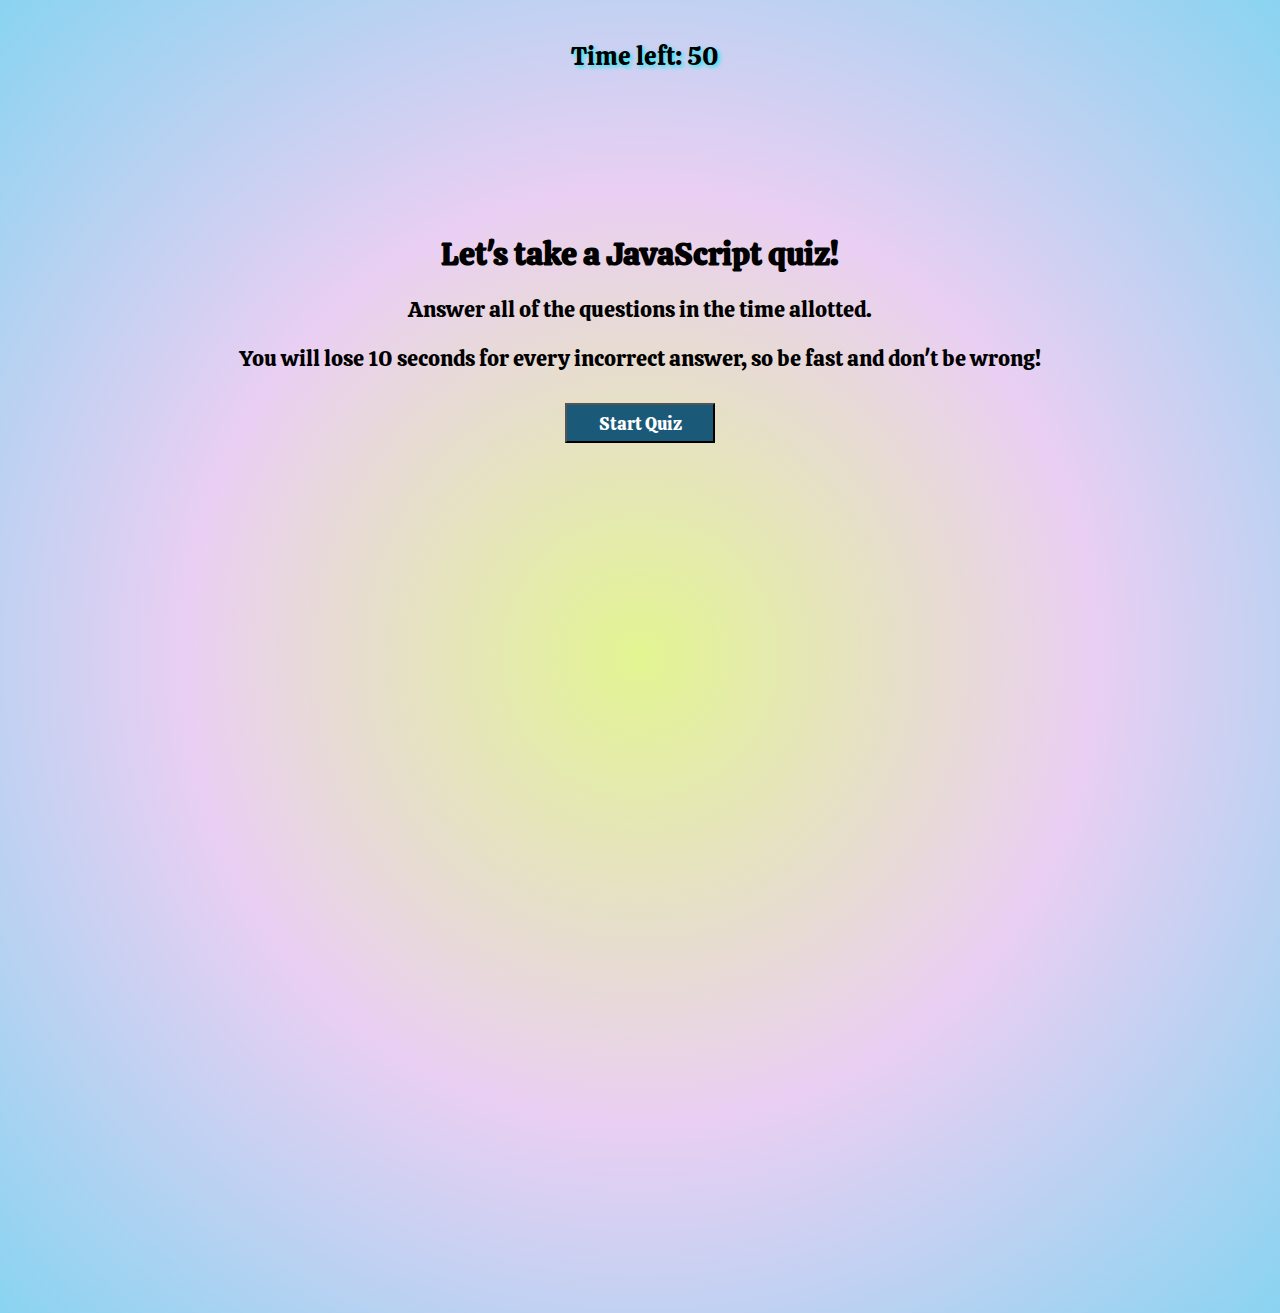
<file: index.html>
<!DOCTYPE html>
<html lang="en">
<head>
    <meta charset="UTF-8">
    <meta http-equiv="X-UA-Compatible" content="IE=edge">
    <meta name="viewport" content="width=device-width, initial-scale=1.0">
    <title>JavaScript Quiz</title>
    <!--Added a new font from Google fonts because we learned how to do this in class this week-->
    <link rel="preconnect" href="https://fonts.googleapis.com">
    <link rel="preconnect" href="https://fonts.gstatic.com" crossorigin>
    <link href="https://fonts.googleapis.com/css2?family=Calistoga&family=Special+Elite&display=swap" rel="stylesheet">
    <link rel="stylesheet" href="./assets/css/style.css">
</head>

<body>
    <!--Display of timer and instructions for user on Start Screen. Timer will start at 50 sec-->
    <div class="timer">Time left: <span id="time_sec">50</span></div>
    <div id="start_screen" class="start">
    <h1>Let's take a JavaScript quiz!</h1>
        <p>Answer all of the questions in the time allotted.</p> 
        <p>You will lose 10 seconds for every incorrect answer, so be fast and don't be wrong!</p>
    <!--Start Quiz button-->  
    <button id="start_button">Start Quiz</button>
    </div>
    
    <!--Linked questions section-->
    <div id="quiz_questions" class="hide">   
    <h2 id="title"></h2>
    <div id="options" class="options"></div>
    </div>


    <!--Text and user input field that displays on End Screen-->
    <div id="end_screen" class="hide">
    <h1>QUIZ OVER!!</h1> 
    <h2>(Let's see how you did)</h2>
    <p>Final Score: <span id="final_score"></span></p>
    <p>Enter initials: <input type="text" id="initials"/>
        <button id="submit_button">Submit</button>
    </p>
    </div>
    
    <!--Final Screen displaying High Scores and Go Back and Clear Scores buttons-->
    <div id="high_scores" class="hide">
        <h2>High Scores</h2>
        <ol id="high_scores_list"></ol>
        <button id="go_back">Go Back</button>
        <button id="clear_scores">Clear Scores</button>
    </div>

    <!--Linked questions file and javascript file to html-->
    <script src="./assets/questions.js"></script>
    <script src="./assets/script.js"></script>
</body>
</html>
</file>
<file: assets/css/style.css>
/* Reset default styles and set font-family */
* {
  margin: 0;
  padding: 0;
  box-sizing: border-box;
  font-family: 'Calistoga', cursive;
}

#end_screen, 
#high_scores {
  display: none;
}

body{
  *display: flex;
  flex-direction: column;
  align-items: center;
  justify-content: center;
  text-align: center;
  background-image: radial-gradient(rgba(222, 243, 128, 0.86),  rgba(231, 201, 241, 0.891), rgb(137, 212, 241));
}

.start {
  display: flex;
  flex-direction: column;
  align-items: center;
  justify-content: center;
  height: 100vh;
  text-align: center;
  margin-top: 160px;
}

#start_button {
  margin: 10px 0; /* Margin for spacing between each button */
  width: 150px; /* Sets the width of the buttons */
  height: 40px; /* Sets the height of the buttons */
  font-size: 18px; /* Sets the font size inside buttons */
  color: white;
  background-color: rgba(7, 76, 113, 0.912);
}

#start_screen p {
  font-size: 22px;
  margin-top: 0px;
  margin-bottom: 20px;
}

#start_screen h1 {
  margin-top: 30px;
  margin-bottom: 20px;
}


/* CSS for Quiz Buttons */
#quiz_questions {
  display: flex;
  flex-direction: column;
  align-items: center;
  font-size: 20px;
  text-align: center;
  padding-top: 110px; /* Adds padding at the top of the question container */
}

#title {
  margin-bottom: 50px; /* Adds margin between the question and answer buttons */
}


.question {
  font-size: 16px;
  margin-bottom: 10px;
}

.options {
  display: flex;
  flex-direction: column;
  align-items: center;
  margin-bottom: 20px;
}

/* CSS for choices buttons */
.choice {
  margin: 10px 0; /* Margin for spacing between each button */
  width: 200px; /* Sets the width of the buttons */
  height: 40px; /* Sets the height of the buttons */
  font-size: 18px; /* Sets the font size inside buttons */
  background-color: rgba(64, 210, 207, 0.74);
}

.timer {
  font-size: 25px;
  margin-top: 10px;
  margin-left: 10px;
  padding-top: 30px;
  /*color:rgb(240, 25, 194)*/
  text-shadow: 2px 2px 4px rgb(25, 233, 240);
}

#end_screen {
  display: none;
  text-align: center; /* Center aligns the all the text */
  margin-top: 165px;
}

#end_screen h1 {
  color: rgba(7, 76, 113, 0.912);
  margin-top: 25px;
  margin-bottom: 15px; /* Adds margin to create spacing between the elements */
  font-size: 41px;
}
#end_screen h2 {
  margin-bottom: 15px; /* Adds margin to create spacing between the elements */
  font-size: 20px;
  font-style: italic;
}

#end_screen p {
  margin-bottom: 10px; /* Adds margin to create spacing between the elements */
  font-size: 20px;
}

#end_screen input[type="text"] {
  width: 200px; /* Sets the width of the input field */
  height: 30px; /* Sets the height of the input field */
  font-size: 17px; /* Sets the font size of the input field */
}

#end_screen button {
  width: 100px; /* Sets the width of the button */
  height: 30px; /* Sets the height of the button */
  font-size: 16px; /* Sets the font size of the button */
  margin-bottom: 10px;
  background-color: rgba(7, 76, 113, 0.912);
  color: white;
}

#high_scores {
  display: flex;
  flex-direction: column; /* Displays the high scores vertically */
  align-items: center;
  font-size: 20px;
  margin-top: 35px;

}

#high_scores h2 {
  margin-bottom: 30px; /* Adds margin to create spacing between <h2> High Scores text and list of high scores */

}

/* CSS for high scores list - white and gray alternating */
#high_scores_list li {
  background-color: white;
  padding: 10px;
  margin: 10px;
}

#high_scores_list li:nth-child(even) {
  background-color: lightgray;
}

#go_back,
#clear_scores {
  display: inline-block;
  margin: 10px 0; /* Margin for spacing between each button */
  width: 150px; /* Sets the width of the buttons */
  height: 40px; /* Sets the height of the buttons */
  font-size: 18px; /* Font size inside buttons */
  color: white; /* Font color inside buttons */
  background-color: rgba(7, 76, 113, 0.912);
}
</file>
